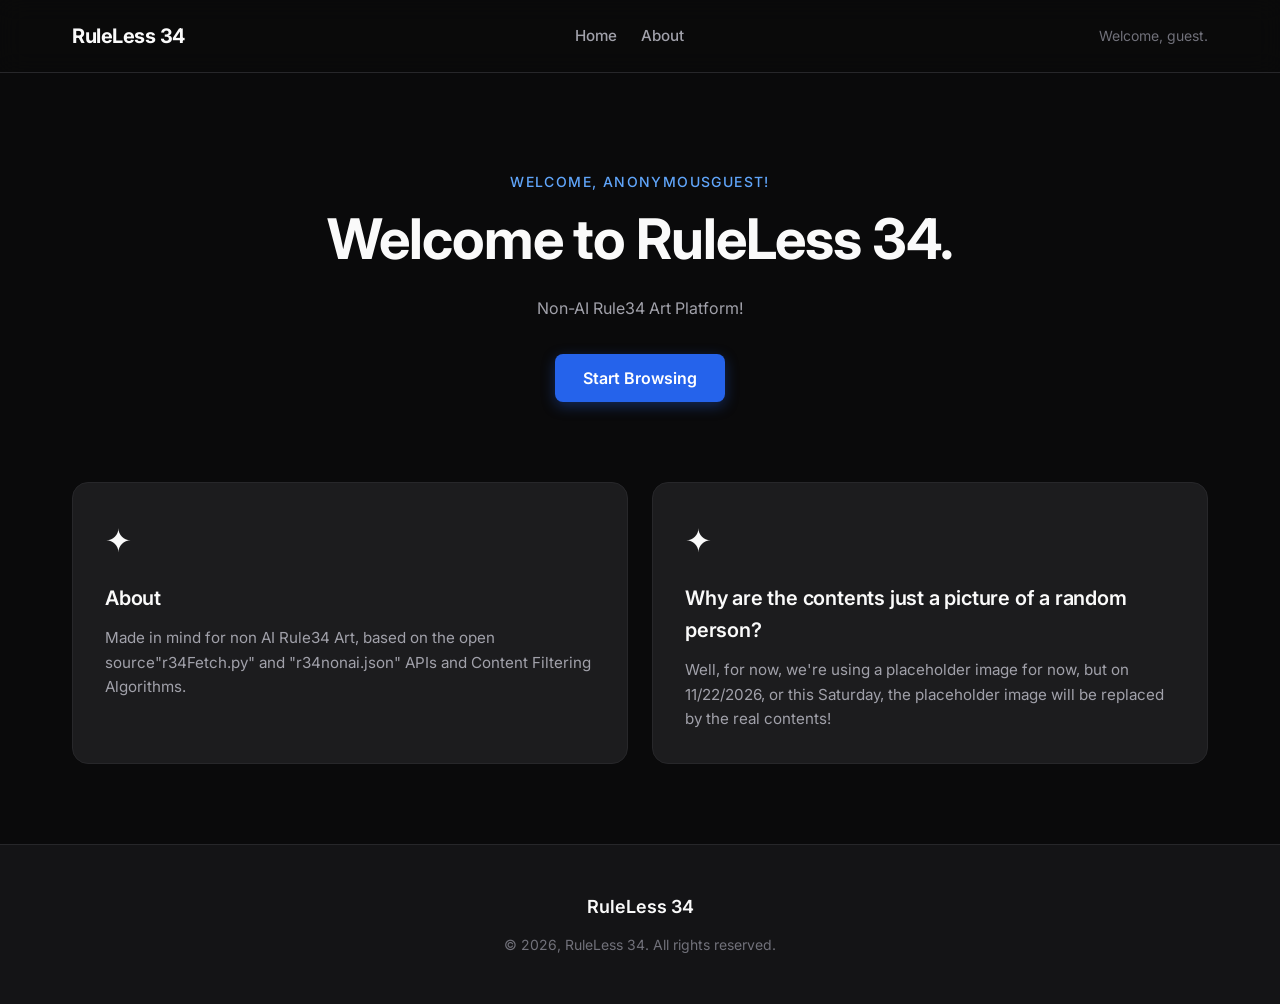
<file: index.html>
<!DOCTYPE html>
<html lang="en">
<head>
  <meta charset="UTF-8">
  <meta name="viewport" content="width=device-width, initial-scale=1.0">
  <title>RuleLess 34</title>
  <link rel="preconnect" href="https://fonts.googleapis.com">
  <link rel="preconnect" href="https://fonts.gstatic.com" crossorigin>
  <link href="https://fonts.googleapis.com/css2?family=Inter:wght@300;400;500;600;700&display=swap" rel="stylesheet">
  <link rel="stylesheet" href="style.css">
</head>
<body>

  <!-- Navigation -->
  <nav class="navbar">
    <div class="nav-container">
      <a href="index.html" class="logo">RuleLess 34</a>
      <div class="nav-links">
        <a href="index.html" class="nav-link">Home</a>
        <a href="#" class="nav-link">About</a>
      </div>
      <div class="nav-user">Welcome, guest.</div>
    </div>
  </nav>

  <!-- Hero Section -->
  <header class="hero">
    <div class="hero-content">
      <span class="hero-badge">Welcome, AnonymousGuest!</span>
      <h1 class="hero-title">Welcome to RuleLess 34.</h1>
      <p class="hero-subtitle">Non-AI Rule34 Art Platform!</p>
      <button id="start-browsing" class="btn btn-primary">Start Browsing</button>
    </div>
  </header>

  <main class="container">
    <!-- Grid of cards -->
    <section class="features">

      <div class="card">
        <div class="card-icon">✦</div>
        <h3 class="card-title">About</h3>
        <p class="card-text">Made in mind for non AI Rule34 Art, based on the open source"r34Fetch.py" and "r34nonai.json" APIs and Content Filtering Algorithms.</p>
      </div>

      <div class="card">
        <div class="card-icon">✦</div>
        <h3 class="card-title">Why are the contents just a picture of a random person?</h3>
        <p class="card-text">Well, for now, we're using a placeholder image for now, but on 11/22/2026, or this Saturday, the placeholder image will be replaced by the real contents!</p>
      </div>
    </section>
  </main>

  <footer class="footer">
    <div class="footer-content">
      <div class="footer-brand">RuleLess 34</div>
      <p class="footer-copy">&copy; 2026, RuleLess 34. All rights reserved.</p>
    </div>
  </footer>

  <script src="script.js" defer></script>

</body>
</html>
</file>
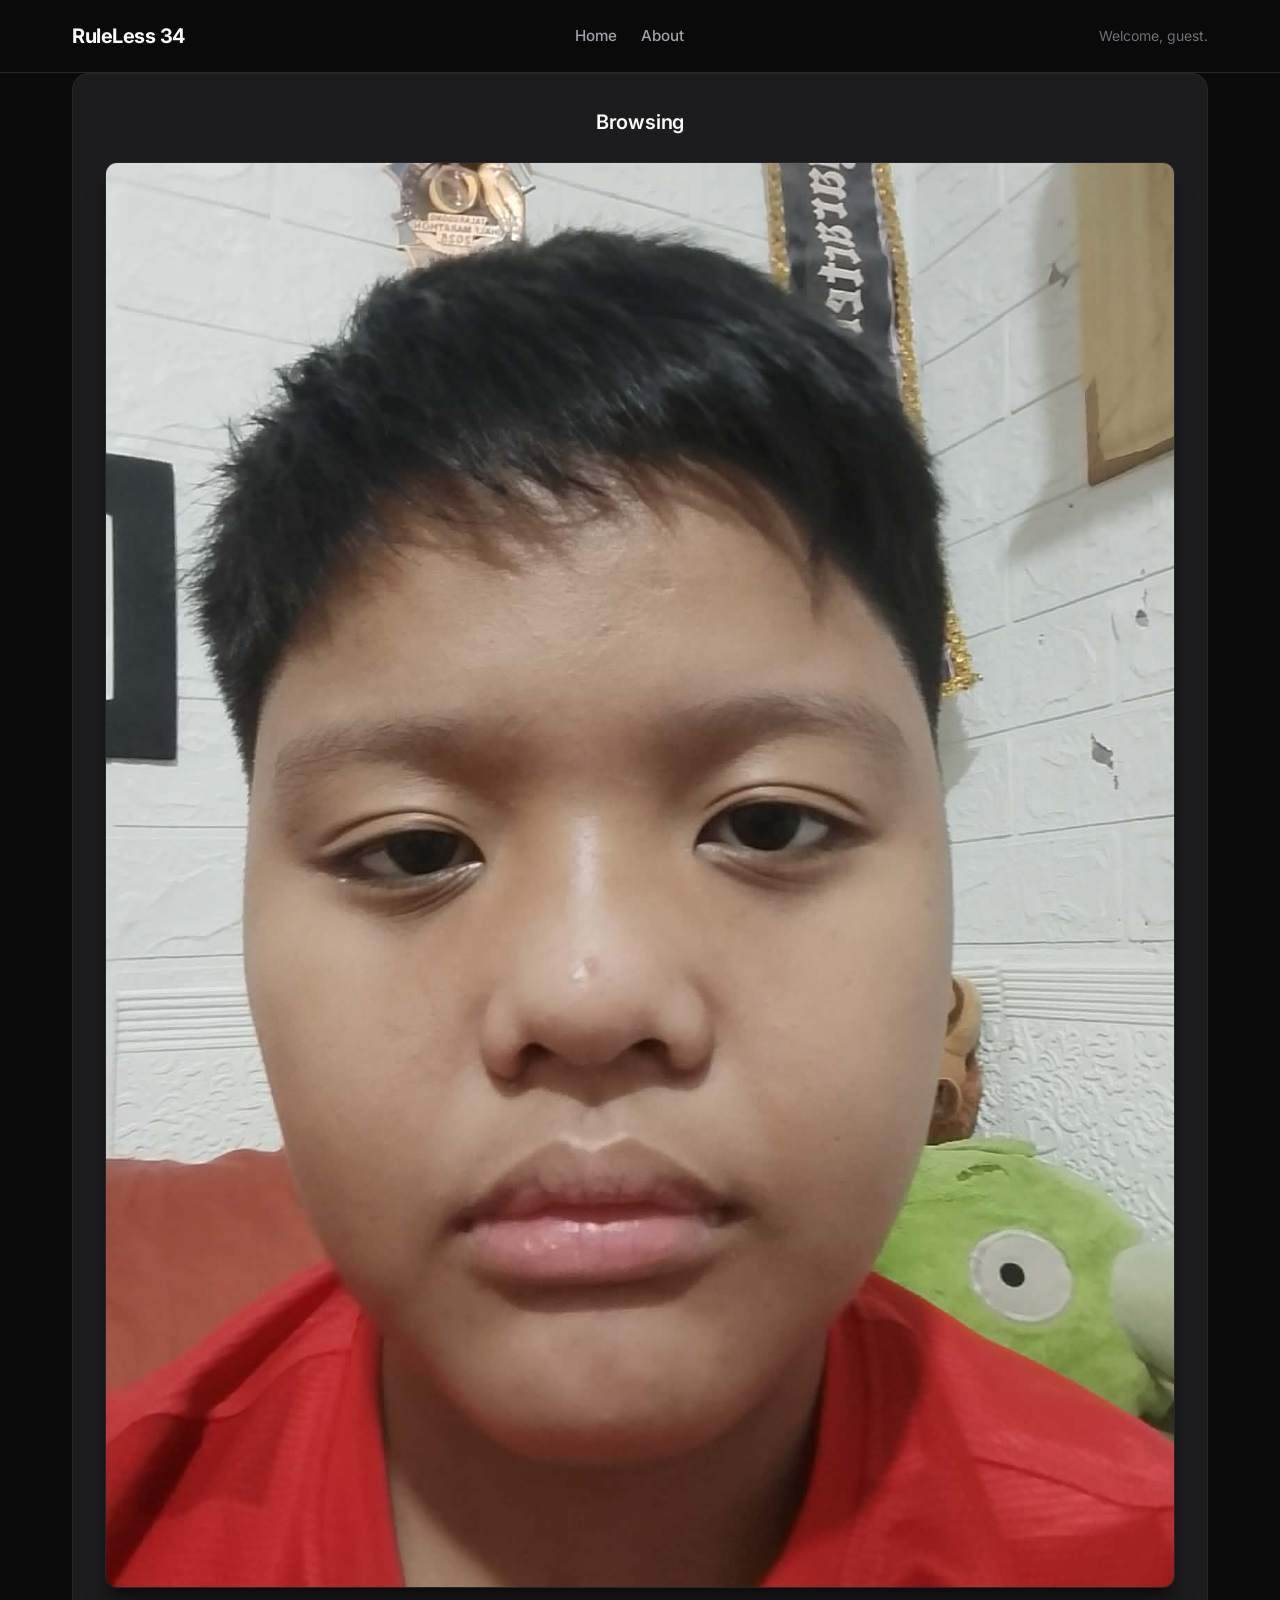
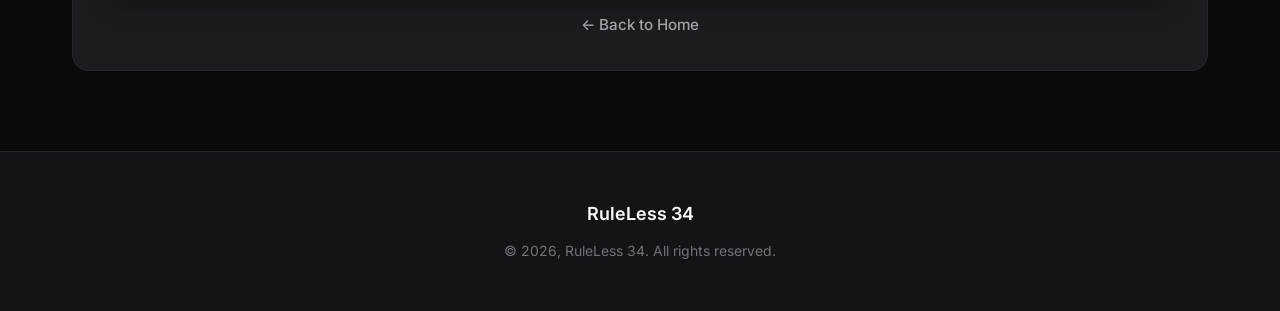
<file: browse.html>
<!DOCTYPE html>
<html lang="en">
<head>
  <meta charset="UTF-8">
  <meta name="viewport" content="width=device-width, initial-scale=1.0">
  <title>Browsing - RuleLess 34</title>
  <link rel="preconnect" href="https://fonts.googleapis.com">
  <link rel="preconnect" href="https://fonts.gstatic.com" crossorigin>
  <link href="https://fonts.googleapis.com/css2?family=Inter:wght@300;400;500;600;700&display=swap" rel="stylesheet">
  <link rel="stylesheet" href="style.css">
</head>
<body>

  <!-- Navigation -->
  <nav class="navbar">
    <div class="nav-container">
      <a href="index.html" class="logo">RuleLess 34</a>
      <div class="nav-links">
        <a href="index.html" class="nav-link">Home</a>
        <a href="#" class="nav-link">About</a>
      </div>
      <div class="nav-user">Welcome, guest.</div>
    </div>
  </nav>

  <main class="container">
    <section class="image-page card">
      <h2 class="card-title">Browsing</h2>
      <!-- Replace 'images/image.png' with the actual path to your image folder when you add it -->
      <img src="images/883438265_1828007751879225_1708711990989677407_n (1).jpg" alt="Browsing image" class="page-image" onerror="this.style.display='none'; this.nextElementSibling.style.display='block';">
      <p style="display:none; margin-top: 1rem; color: var(--text-secondary);">Place your image at <code>images/image.png</code></p>
      <p style="margin-top: 1rem; color: var(--text-secondary);">
        <a href="index.html" class="nav-link">&larr; Back to Home</a>
      </p>
    </section>
  </main>

  <footer class="footer">
    <div class="footer-content">
      <div class="footer-brand">RuleLess 34</div>
      <p class="footer-copy">&copy; 2026, RuleLess 34. All rights reserved.</p>
    </div>
  </footer>

  <script src="script.js" defer></script>

</body>
</html>
</file>
<file: style.css>
/* ========================================
   RuleLess 34 - Professional Dark Theme
   ======================================== */

:root {
  /* Colors - Professional Dark Palette (No Purple) */
  --bg-primary: #0a0a0b;
  --bg-secondary: #141416;
  --bg-card: #1c1c1e;
  --bg-hover: #242426;
  --bg-accent: #2563eb; /* blue, not purple */

  --text-primary: #fafafa;
  --text-secondary: #a1a1aa;
  --text-muted: #71717a;
  --text-accent: #60a5fa; /* light blue, not purple */

  --border: #27272a;
  --border-hover: #3f3f46;

  --shadow: 0 4px 6px -1px rgba(0, 0, 0, 0.4), 0 2px 4px -1px rgba(0, 0, 0, 0.2);
  --shadow-lg: 0 20px 25px -5px rgba(0, 0, 0, 0.4), 0 10px 10px -5px rgba(0, 0, 0, 0.3);

  /* Typography */
  --font-sans: 'Inter', system-ui, -apple-system, BlinkMacSystemFont, 'Segoe UI', Roboto, sans-serif;

  /* Spacing */
  --radius-sm: 0.375rem;
  --radius-md: 0.5rem;
  --radius-lg: 0.75rem;
  --radius-xl: 1rem;

  --transition: all 0.2s ease;
}

* {
  box-sizing: border-box;
  margin: 0;
  padding: 0;
}

html {
  scroll-behavior: smooth;
}

body {
  font-family: var(--font-sans);
  background-color: var(--bg-primary);
  color: var(--text-primary);
  line-height: 1.6;
  -webkit-font-smoothing: antialiased;
  -moz-osx-font-smoothing: grayscale;
  overflow-x: hidden;
}

.btn,
.card {
  position: relative;
}

/* ===== Navigation ===== */
.navbar {
  position: sticky;
  top: 0;
  background: rgba(10, 10, 11, 0.8);
  backdrop-filter: blur(12px);
  border-bottom: 1px solid var(--border);
  z-index: 100;
}

.nav-container {
  max-width: 1200px;
  margin: 0 auto;
  padding: 0 1.5rem;
  height: 72px;
  display: flex;
  align-items: center;
  justify-content: space-between;
}

.logo {
  font-size: 1.25rem;
  font-weight: 700;
  color: var(--text-primary);
  text-decoration: none;
  letter-spacing: -0.025em;
  transform-style: preserve-3d;
}

.logo:hover {
  color: var(--text-accent);
}

.nav-links {
  display: flex;
  gap: 1.5rem;
  align-items: center;
}

.nav-link {
  font-size: 0.95rem;
  font-weight: 500;
  color: var(--text-secondary);
  text-decoration: none;
  transition: var(--transition);
  transform-style: preserve-3d;
}

.nav-link:hover {
  color: var(--text-primary);
}

.nav-user {
  font-size: 0.875rem;
  color: var(--text-muted);
  margin-left: 1.5rem;
}

/* ===== Hero Section ===== */
.hero {
  position: relative;
  padding: 5rem 1.5rem 4rem;
  text-align: center;
  transform-style: preserve-3d;
  will-change: transform;
}

.hero-badge {
  display: inline-block;
  font-size: 0.875rem;
  font-weight: 500;
  color: var(--text-accent);
  text-transform: uppercase;
  letter-spacing: 0.1em;
  margin-bottom: 1rem;
}

.hero-title {
  font-size: clamp(2rem, 5vw, 3.5rem);
  font-weight: 700;
  line-height: 1.1;
  margin-bottom: 1.5rem;
  letter-spacing: -0.02em;
}

.hero-subtitle {
  font-size: clamp(1rem, 1.2vw, 1.25rem);
  color: var(--text-secondary);
  max-width: 600px;
  margin: 0 auto 2rem;
  line-height: 1.7;
}

/* ===== Buttons ===== */
.btn {
  position: relative;
  display: inline-flex;
  align-items: center;
  justify-content: center;
  gap: 0.5rem;
  padding: 0.875rem 1.75rem;
  font-size: 1rem;
  font-weight: 600;
  font-family: var(--font-sans);
  border: none;
  border-radius: var(--radius-md);
  cursor: pointer;
  text-decoration: none;
  transition: var(--transition);
  white-space: nowrap;
  transform-style: preserve-3d;
  will-change: transform;
}

.btn-primary {
  background-color: var(--bg-accent);
  color: #fff;
  box-shadow: 0 4px 14px 0 rgba(37, 99, 235, 0.35);
}

.btn-primary:hover {
  background-color: #1d4ed8;
  transform: translateY(-1px);
  box-shadow: 0 8px 20px 0 rgba(37, 99, 235, 0.45);
}

.btn-primary:active {
  transform: translateY(0);
}

/* ===== Container & Layout ===== */
.container {
  max-width: 1200px;
  margin: 0 auto;
  padding: 0 1.5rem 4rem;
}

.features {
  display: grid;
  grid-template-columns: repeat(auto-fit, minmax(300px, 1fr));
  gap: 1.5rem;
}

/* ===== Cards ===== */
.card {
  position: relative;
  background-color: var(--bg-card);
  border: 1px solid var(--border);
  border-radius: var(--radius-xl);
  padding: 2rem;
  transition: var(--transition);
  transform-style: preserve-3d;
  will-change: transform;
}

.card:hover {
  border-color: var(--border-hover);
  transform: translateY(-4px);
  box-shadow: var(--shadow-lg);
}

.card-icon {
  font-size: 2rem;
  margin-bottom: 1rem;
  display: inline-block;
}

.card-title {
  font-size: 1.25rem;
  font-weight: 600;
  color: var(--text-primary);
  margin-bottom: 0.75rem;
  letter-spacing: -0.01em;
}

.card-text {
  font-size: 0.95rem;
  color: var(--text-secondary);
  line-height: 1.6;
}

/* ===== Footer ===== */
.footer {
  border-top: 1px solid var(--border);
  padding: 3rem 1.5rem;
  background-color: var(--bg-secondary);
}

.footer-content {
  max-width: 1200px;
  margin: 0 auto;
  display: flex;
  flex-direction: column;
  align-items: center;
  gap: 0.75rem;
}

.footer-brand {
  font-size: 1.125rem;
  font-weight: 600;
  color: var(--text-primary);
}

.footer-copy {
  font-size: 0.875rem;
  color: var(--text-muted);
}

/* ===== Browse Page Image ===== */
.page-image {
  width: 100%;
  max-width: 100%;
  height: auto;
  border-radius: var(--radius-lg);
  border: 1px solid var(--border);
  box-shadow: var(--shadow-lg);
  margin: 1.5rem 0;
  display: block;
}

.image-page {
  text-align: center;
}

/* ===== Responsive ===== */
@media (min-width: 640px) {
  .nav-container {
    padding: 0 2rem;
  }

  .hero {
    padding: 6rem 2rem 5rem;
  }

  .container {
    padding: 0 2rem 5rem;
  }
}

@media (max-width: 639px) {
  .nav-container {
    flex-direction: column;
    height: auto;
    padding: 1rem 1.5rem;
    gap: 1rem;
  }

  .nav-links {
    gap: 1rem;
  }

  .nav-user {
    margin-left: 0;
    order: -1;
    align-self: flex-start;
  }

  .hero {
    padding: 4rem 1.25rem 3rem;
  }
}
</file>
